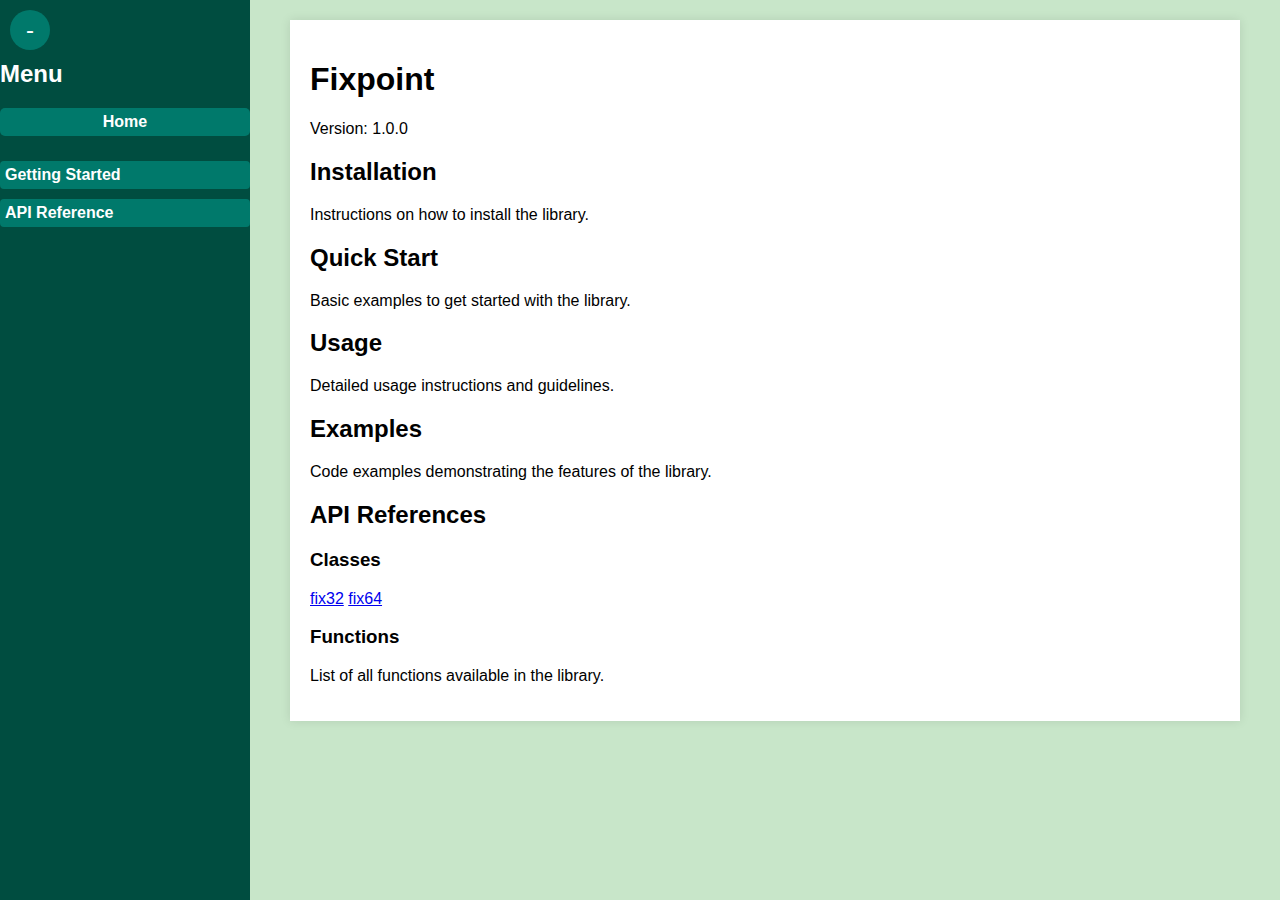
<file: documentation/index.html>
<!DOCTYPE html>
<html lang="en">
<head>
    <meta charset="UTF-8">
    <meta name="viewport" content="width=device-width, initial-scale=1.0">
    <title>My C++ Library Documentation</title>
    <link rel="stylesheet" href="styles.css">
</head>
<body>
    <div id="toggle-sidebar">-</div>
    <object id="sidebar-object" data="sidebar.html" type="text/html" style="width: 250px; height: 100%; border: none;"></object>
    <div id="container">
        <div id="content">
            <h1>Fixpoint</h1>
            <p>Version: 1.0.0</p>

            <h2 id="installation">Installation</h2>
            <p>Instructions on how to install the library.</p>
            <h2 id="quickstart">Quick Start</h2>
            <p>Basic examples to get started with the library.</p>
            <h2 id="usage">Usage</h2>
            <p>Detailed usage instructions and guidelines.</p>
            <h2 id="examples">Examples</h2>
            <p>Code examples demonstrating the features of the library.</p>
			<h2 id="classes">API References</h2>
            <h3 id="classes">Classes</h3>
            <a href="fix32.html">fix32</a>
			<a href="fix64.html">fix64</a>
			
			<h3 id="functions">Functions</h3>
            <p>List of all functions available in the library.</p>
        </div>
    </div>
    <script>
        const toggleButton = document.getElementById('toggle-sidebar');
        const sidebarObject = document.getElementById('sidebar-object');
		const sidebar = document.getElementById('sidebar');

        toggleButton.addEventListener('click', () => {
            const isCollapsed = sidebarObject.style.width === '60px' || sidebarObject.style.width === '';

            if (isCollapsed) {
                sidebarObject.style.width = '250px';
                toggleButton.textContent = '-';
                toggleButton.classList.remove('collapsed');
				sidebar.remove('collapsed');
            } else {
                sidebarObject.style.width = '60px';
                toggleButton.textContent = '+';
                toggleButton.classList.add('collapsed');
				sidebar.add('collapsed');
            }
        });
    </script>
</body>
</html>
</file>
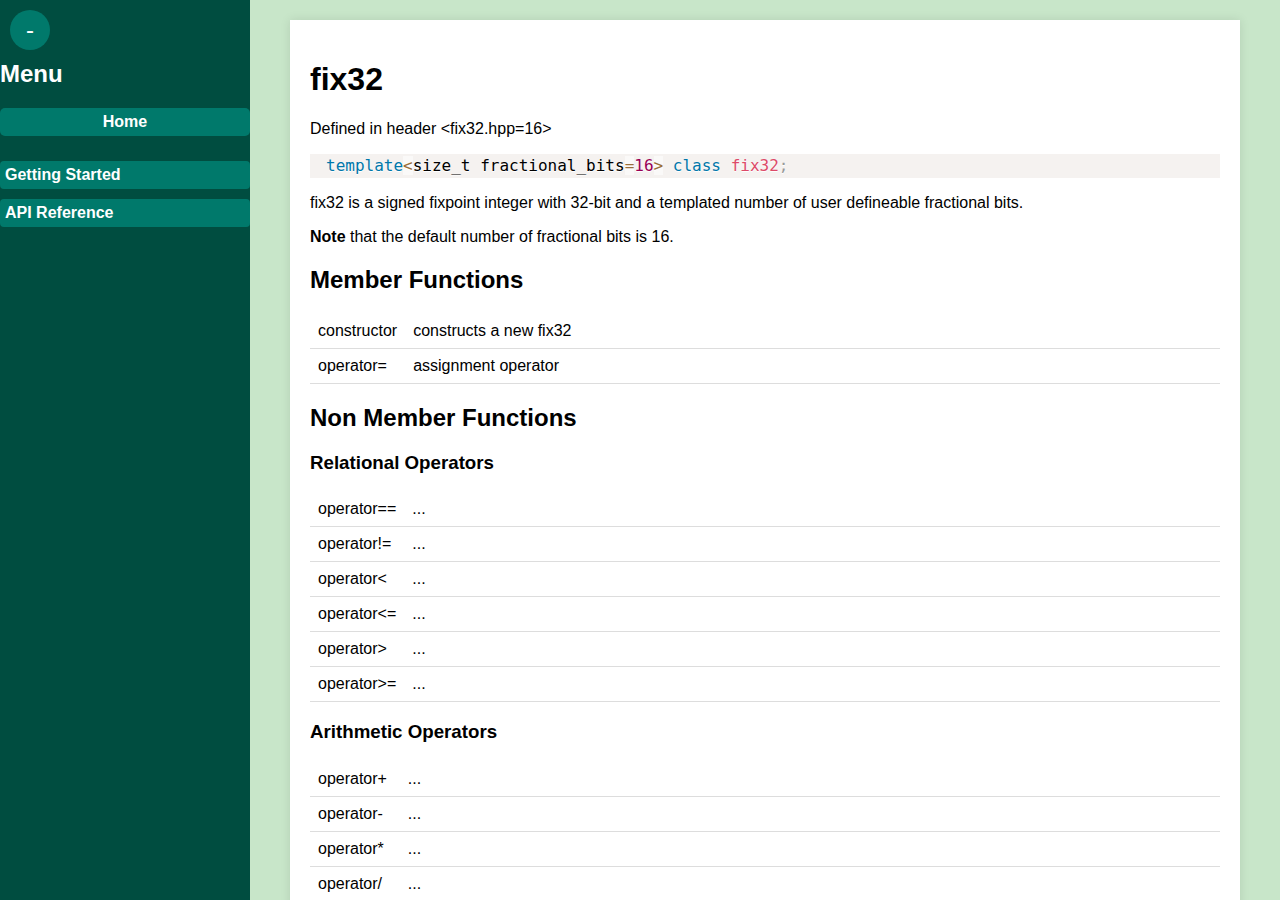
<file: documentation/fix32.html>
<!DOCTYPE html>
<html lang="en">
<head>
    <meta charset="UTF-8">
    <meta name="viewport" content="width=device-width, initial-scale=1.0">
    <title>My C++ Library Documentation</title>
    <link rel="stylesheet" href="styles.css">
	<link rel="stylesheet" href="prism.css">
</head>
<body>
    <div id="toggle-sidebar">-</div>
    <object id="sidebar-object" data="sidebar.html" type="text/html" style="width: 250px; height: 100%; border: none;"></object>
    <div id="container">
        <div id="content">
            <h1>fix32<N></h1>
			<p>Defined in header &lt;fix32.hpp=16&gt;</p>
			
			<pre><code class="language-cpp">template&lt;size_t fractional_bits=16&gt; class fix32;</code></pre>
			
            <p>
				fix32 is a signed fixpoint integer with 32-bit and a templated number of user defineable fractional
				bits.
			</p>
			<p>
				<b>Note</b> that the default number of fractional bits is 16.
			</p>
			
			<h2> Member Functions </h2>
			<table>
				<tr><td class="first-column">constructor</td><td class="second-column">constructs a new fix32</td></tr>
				<tr><td class="first-column">operator=</td><td class="second-column">assignment operator</td></tr>
			</table>
			
			<h2> Non Member Functions </h2>
			<h3> Relational Operators </h3>
			<table>
				<tr><td class="first-column">operator==</td><td class="second-column"> ... </td></tr>
				<tr><td class="first-column">operator!=</td><td class="second-column"> ... </td></tr>
				<tr><td class="first-column">operator&lt;</td><td class="second-column"> ... </td></tr>
				<tr><td class="first-column">operator&lt;=</td><td class="second-column"> ... </td></tr>
				<tr><td class="first-column">operator&gt;</td><td class="second-column"> ... </td></tr>
				<tr><td class="first-column">operator&gt;=</td><td class="second-column"> ... </td></tr>
			</table>
			
			<h3> Arithmetic Operators </h3>
			<table>
				<tr><td class="first-column">operator+</td><td class="second-column"> ... </td></tr>
				<tr><td class="first-column">operator-</td><td class="second-column"> ... </td></tr>
				<tr><td class="first-column">operator*</td><td class="second-column"> ... </td></tr>
				<tr><td class="first-column">operator/</td><td class="second-column"> ... </td></tr>
				<tr><td class="first-column">operator%</td><td class="second-column"> ... </td></tr>
			</table>
			
			<h3> I/O - Printing - Streaming </h3>
			<table>
				<tr><td class="first-column">operator&lt;&lt;</td><td class="second-column"> ... </td></tr>
			</table>
			
        </div>
    </div>
	<script src="prism.js"></script>

    <script>
        const toggleButton = document.getElementById('toggle-sidebar');
        const sidebarObject = document.getElementById('sidebar-object');
		const sidebar = document.getElementById('sidebar');

        toggleButton.addEventListener('click', () => {
            const isCollapsed = sidebarObject.style.width === '60px' || sidebarObject.style.width === '';

            if (isCollapsed) {
                sidebarObject.style.width = '250px';
                toggleButton.textContent = '-';
                toggleButton.classList.remove('collapsed');
				sidebar.remove('collapsed');
            } else {
                sidebarObject.style.width = '60px';
                toggleButton.textContent = '+';
                toggleButton.classList.add('collapsed');
				sidebar.add('collapsed');
            }
        });
    </script>
</body>
</html>
</file>
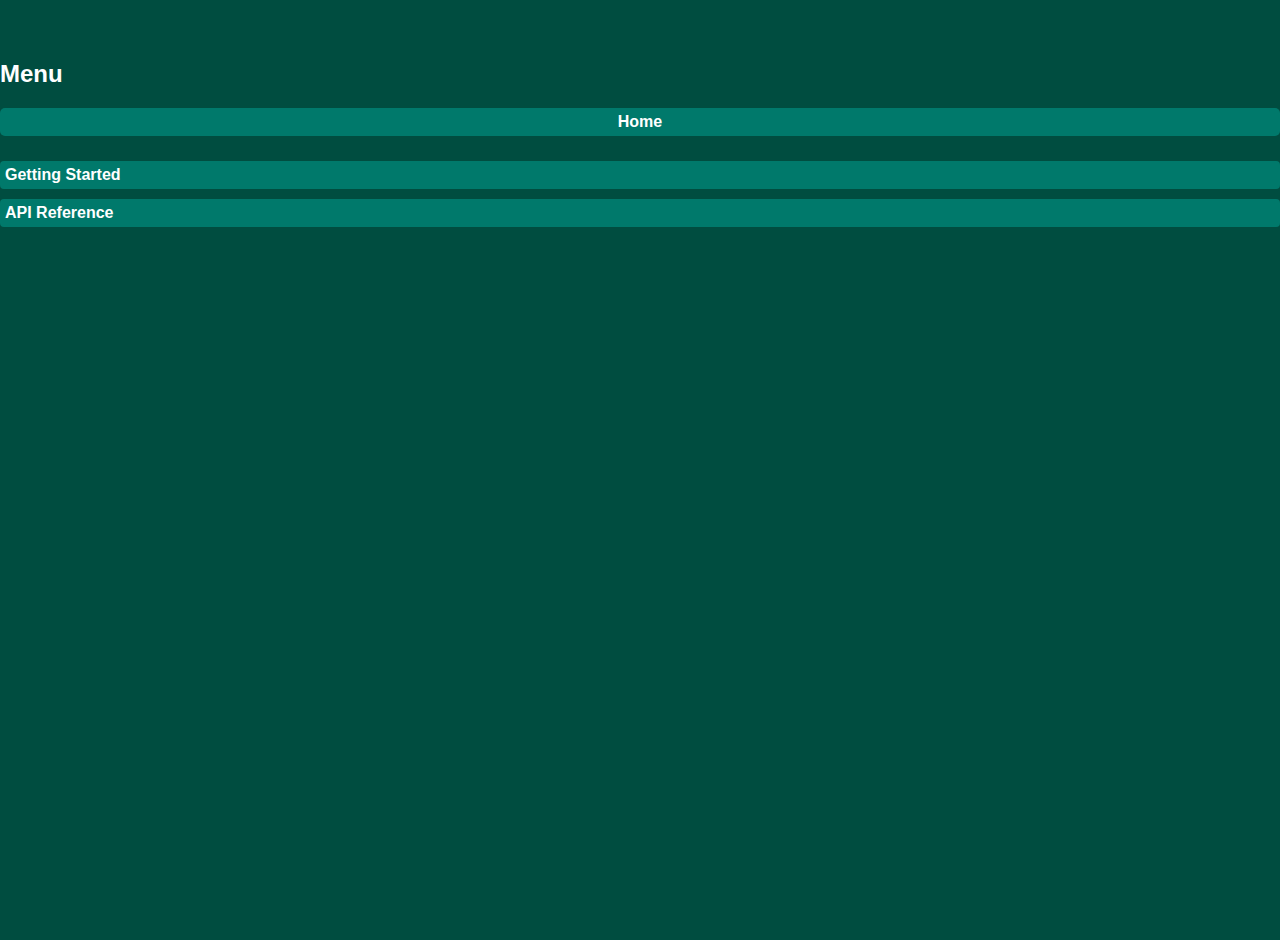
<file: documentation/sidebar.html>
<!DOCTYPE html>
<html lang="en">
<head>
    <meta charset="UTF-8">
    <meta name="viewport" content="width=device-width, initial-scale=1.0">
    <title>Sidebar</title>
    <link rel="stylesheet" href="styles.css"> <!-- Link to the same stylesheet -->
</head>
<body>
	<div id="sidebar">
		<h2>Menu</h2>
		<a id="sidebar-button" target="parent" href="index.html">Home</a>
		<div class="menu-section">
			<p class="menu-header">Getting Started</p>
			<div class="menu-links">
				<a target="parent" href="index.html#installation">Installation</a>
				<a target="parent" href="index.html#quickstart">Quick Start</a>
				<a target="parent" href="index.html#usage">Usage</a>
				<a target="parent" href="index.html#examples">Examples</a>
			</div>
		</div>
		<div class="menu-section">
			<p class="menu-header">API Reference</p>
			<div class="menu-links">
				<a  target="parent" href="fix32.html">fix32</a>				
				<a  target="parent" href="fix64.html">fix64</a>
			</div>
		</div>
	</div>
    <script>
        // Toggle menu sections
        document.querySelectorAll('.menu-header').forEach(header => {
            header.addEventListener('click', () => {
                header.classList.toggle('active');
                const menuLinks = header.nextElementSibling;
                menuLinks.style.display = (header.classList.contains('active')) ? 'block' : 'none';
            });
        });
    </script>
</body>
</html>
</file>
<file: documentation/styles.css>
body {
    font-family: Arial, sans-serif;
    display: flex;
    margin: 0;
    background-color: #e8f5e9; /* Light green background */
    height: 100vh;
    overflow: hidden;
}

#sidebar-object {
    width: 250px;
    box-shadow: 3px 0 5px rgba(0,0,0,0.1);
    height: 100%;
    overflow-y: auto;
    transition: width 0.3s ease; /* Smooth transition for width */
    display: flex;
    flex-direction: column; /* Stack elements vertically */
}

#sidebar {
	padding-top: 40px;
    width: 100%;
    background-color: #004d40; /* Dark green sidebar */
    color: white;
    /*box-shadow: 2px 0 5px rgba(0,0,0,0.1);*/
    height: 100%;
    overflow-y: auto;
    display: flex;
    flex-direction: column; /* Stack elements vertically */
}

#sidebar.collapsed {
	display: none;
}


#container {
    flex: 1;
    display: flex;
    justify-content: center;
    align-items: flex-start;
    background-color: #c8e6c9; /* Light green container background */
    padding: 20px;
    overflow-y: auto;
}

#content {
    width: 100%;
    max-width: 950px;
    padding: 20px;
    background-color: white;
    box-shadow: 0 0 10px rgba(0,0,0,0.1);
    box-sizing: border-box;
}

.menu-section {
	margin-top: 5px;
    margin-bottom: 5px;
}

.menu-header {
    font-weight: bold;
    cursor: pointer;
    padding: 5px;
    background-color: #00796b; /* Medium green menu header */
    color: white;
    margin: 0;
    border-radius: 4px; /* Rounded corners for the menu header */
}

#p.menu-header :hover {
    background-color: #003d30; /* Darker green on hover */
}

.menu-links {
    display: none;
    padding-left: 10px;
}

.menu-links a {
    display: block;
    padding: 5px;
    text-decoration: none;
    color: white;
}

.menu-links a:hover {
    background-color: #004d40; /* Darker green on hover */
}

.menu-header.active + .menu-links {
    display: block;
}

#toggle-sidebar {
    position: absolute;
    top: 10px;
    left: 10px;
    width: 40px;
    height: 40px;
    background-color: #00796b; /* Dark green button */
    color: white;
    display: flex;
    align-items: center;
    justify-content: center;
    cursor: pointer;
    z-index: 1000;
    border-radius: 50%; /* Circular button */
    font-size: 24px; /* Font size for "+" and "-" */
    text-align: center;
    line-height: 1;
}

#sidebar-button {
    display: block;
    margin-bottom: 20px;
    text-decoration: none;
    color: white;
    font-weight: bold;
    padding: 5px;
    background-color: #00796b; /* Medium green button */
    text-align: center;
    border-radius: 5px;
}

#sidebar-button:hover {
    background-color: #003d30; /* Darker green on hover */
}

table {
    width: 100%;
    border-collapse: collapse;
}

th, td {
    padding: 8px;
    border-bottom: 1px solid #ddd;
}

.first-column {
    width: 1%;
    white-space: nowrap;
}

.second-column {
    width: auto;
}

@media (max-width: 1024px) {
    #content {
        max-width: 90%;
    }
}

@media (max-width: 768px) {
    #content {
        max-width: 85%;
    }
}

@media (max-width: 600px) {
    #content {
        max-width: 80%;
    }
}

@media (max-width: 480px) {
    #sidebar-object {
        width: 50px;
        padding: 15px 5px;
    }
    #content {
        max-width: 95%;
    }
}
</file>
<file: documentation/prism.css>
/* PrismJS 1.29.0
https://prismjs.com/download.html#themes=prism&languages=clike+c+cpp */
code[class*=language-],pre[class*=language-]{color:#000;background:0 0;text-shadow:0 1px #fff;font-family:Consolas,Monaco,'Andale Mono','Ubuntu Mono',monospace;font-size:1em;text-align:left;white-space:pre;word-spacing:normal;word-break:normal;word-wrap:normal;line-height:1.5;-moz-tab-size:4;-o-tab-size:4;tab-size:4;-webkit-hyphens:none;-moz-hyphens:none;-ms-hyphens:none;hyphens:none}code[class*=language-] ::-moz-selection,code[class*=language-]::-moz-selection,pre[class*=language-] ::-moz-selection,pre[class*=language-]::-moz-selection{text-shadow:none;background:#b3d4fc}code[class*=language-] ::selection,code[class*=language-]::selection,pre[class*=language-] ::selection,pre[class*=language-]::selection{text-shadow:none;background:#b3d4fc}@media print{code[class*=language-],pre[class*=language-]{text-shadow:none}}pre[class*=language-]{padding:0em;padding-left:1em;margin:.5em 0;overflow:auto}:not(pre)>code[class*=language-],pre[class*=language-]{background:#f5f2f0}:not(pre)>code[class*=language-]{padding:.1em;border-radius:.3em;white-space:normal}.token.cdata,.token.comment,.token.doctype,.token.prolog{color:#708090}.token.punctuation{color:#999}.token.namespace{opacity:.7}.token.boolean,.token.constant,.token.deleted,.token.number,.token.property,.token.symbol,.token.tag{color:#905}.token.attr-name,.token.builtin,.token.char,.token.inserted,.token.selector,.token.string{color:#690}.language-css .token.string,.style .token.string,.token.entity,.token.operator,.token.url{color:#9a6e3a;background:hsla(0,0%,100%,.5)}.token.atrule,.token.attr-value,.token.keyword{color:#07a}.token.class-name,.token.function{color:#dd4a68}.token.important,.token.regex,.token.variable{color:#e90}.token.bold,.token.important{font-weight:700}.token.italic{font-style:italic}.token.entity{cursor:help}
</file>
